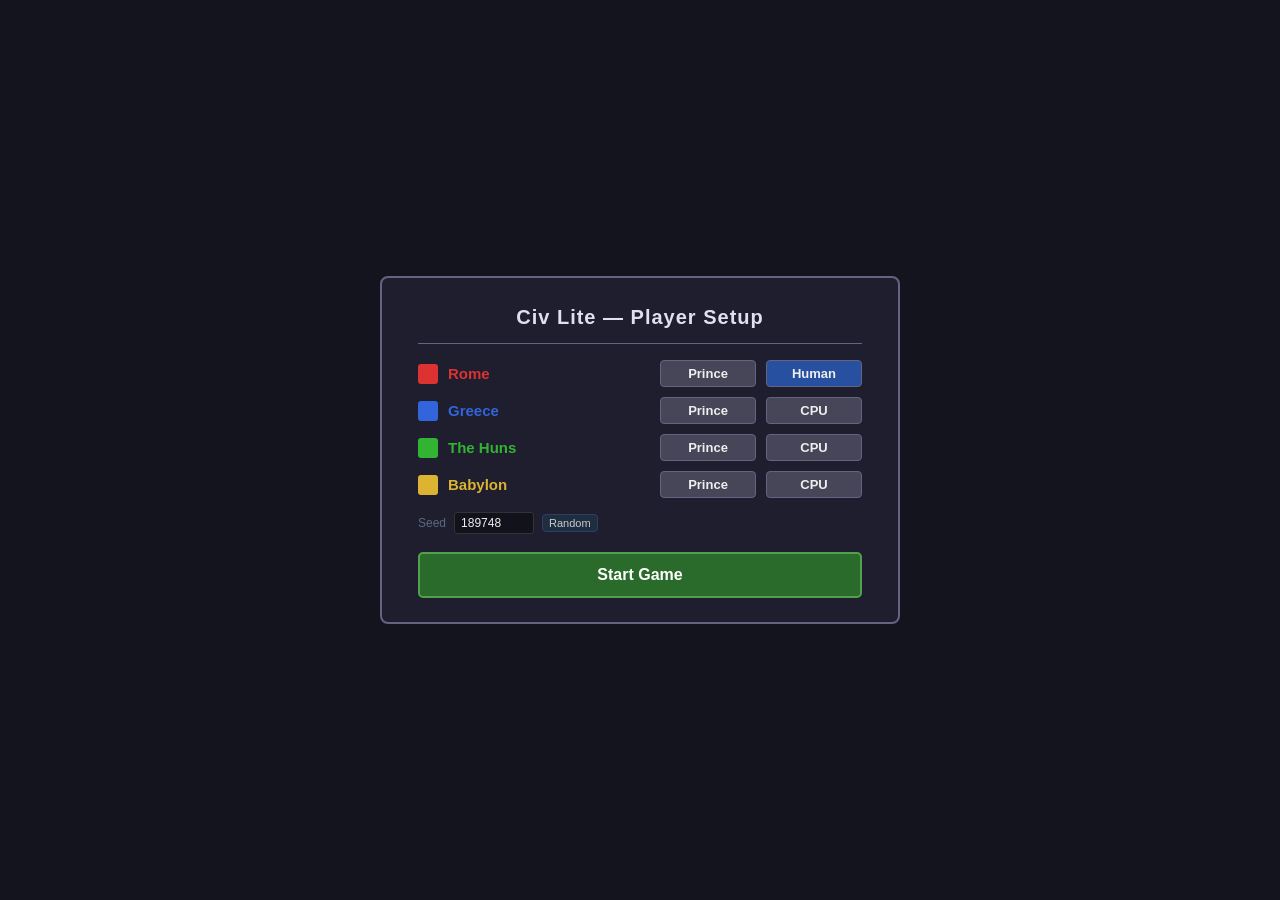
<file: civ_lite_html/index.html>
<!DOCTYPE html>
<html lang="en">
<head>
    <meta charset="UTF-8">
    <meta name="viewport" content="width=device-width, initial-scale=1.0">
    <title>Civ Lite</title>
    <style>
        * { margin: 0; padding: 0; box-sizing: border-box; }

        body {
            background: #0a0a1a;
            overflow: hidden;
            font-family: 'Segoe UI', Tahoma, sans-serif;
            display: flex;
            height: 100vh;
            color: #ccc;
        }

        /* ---- Canvas ---- */
        #game-canvas {
            flex: 1;
            display: block;
            cursor: grab;
            min-width: 0;
        }

        /* ---- Sidebar ---- */
        #sidebar {
            width: 272px;
            flex-shrink: 0;
            background: #111827;
            border-left: 1px solid #2a3040;
            display: flex;
            flex-direction: column;
            overflow-y: auto;
            overflow-x: hidden;
        }

        .panel {
            padding: 10px 12px;
            border-bottom: 1px solid #1e2840;
        }

        .panel-title {
            font-size: 13px;
            font-weight: 700;
            color: #e8d48b;
            margin-bottom: 5px;
            letter-spacing: 0.5px;
        }

        .stat-row {
            display: flex;
            justify-content: space-between;
            font-size: 12px;
            margin-bottom: 2px;
            color: #bbb;
        }
        .stat-row span { color: #eee; }

        /* Turn / civ header */
        #turn-label {
            font-size: 15px;
            font-weight: 700;
            color: #e8d48b;
            margin-bottom: 6px;
        }

        /* Progress bar */
        .pbar-wrap {
            background: #1a2030;
            border-radius: 3px;
            height: 7px;
            margin: 3px 0 5px;
            overflow: hidden;
        }
        .pbar-fill {
            height: 100%;
            border-radius: 3px;
            transition: width 0.2s;
        }

        /* Action buttons */
        .action-grid {
            display: grid;
            grid-template-columns: 1fr 1fr;
            gap: 4px;
            margin-top: 6px;
        }

        button {
            background: #1e2d40;
            border: 1px solid #2e4060;
            border-radius: 4px;
            color: #ccc;
            font-size: 12px;
            padding: 5px 8px;
            cursor: pointer;
            text-align: center;
            transition: background 0.15s;
        }
        button:hover:not(:disabled) { background: #2a3f5a; color: #fff; }
        button:disabled { opacity: 0.35; cursor: default; }
        button.primary {
            background: #1e3d1e;
            border-color: #2e5a2e;
            color: #8fe88f;
        }
        button.primary:hover:not(:disabled) { background: #28502a; }
        button.danger {
            background: #3d1e1e;
            border-color: #5a2e2e;
            color: #e88f8f;
        }

        /* End turn */
        #end-turn-btn {
            width: 100%;
            padding: 10px;
            font-size: 14px;
            font-weight: 700;
            background: #1a3a2a;
            border-color: #2a5a3a;
            color: #6ed48a;
            letter-spacing: 0.5px;
        }
        #end-turn-btn:hover { background: #224a34; }

        /* Production list */
        .prod-item {
            display: flex;
            justify-content: space-between;
            align-items: center;
            padding: 4px 6px;
            border-radius: 3px;
            margin-bottom: 2px;
            cursor: pointer;
            font-size: 12px;
            background: #161e2e;
            border: 1px solid transparent;
        }
        .prod-item:hover { background: #1e2a40; border-color: #3a4a60; }
        .prod-item.active { border-color: #e8d48b; background: #1e2820; }
        .prod-item .cost { color: #e8d48b; font-size: 11px; margin-left: 8px; margin-right: auto; }
        .prod-item .buy-btn {
            margin-left: auto; padding: 1px 6px; font-size: 10px;
            background: #3a2a00; border: 1px solid #8a6a00; border-radius: 3px;
            color: #ffd060; cursor: pointer; white-space: nowrap; flex-shrink: 0;
        }
        .prod-item .buy-btn:hover { background: #5a4000; }
        .prod-item .buy-btn:disabled { opacity: 0.35; cursor: default; }

        /* Messages */
        #msg-text {
            font-size: 12px;
            color: #e8c87a;
            line-height: 1.5;
        }

        /* Tooltip */
        #tooltip {
            position: fixed;
            background: rgba(0,0,0,0.85);
            color: #eee;
            font-size: 12px;
            padding: 5px 9px;
            border-radius: 4px;
            border: 1px solid #444;
            pointer-events: none;
            display: none;
            white-space: pre;
            line-height: 1.6;
            z-index: 10;
        }

        /* Hidden utility */
        .hidden { display: none !important; }

        /* Separator label */
        .section-label {
            font-size: 10px;
            text-transform: uppercase;
            letter-spacing: 0.8px;
            color: #5a6a80;
            margin: 4px 0 3px;
        }

        /* Civ color dot */
        .civ-dot {
            display: inline-block;
            width: 8px; height: 8px;
            border-radius: 50%;
            margin-right: 5px;
            vertical-align: middle;
        }

        #seed-row {
            display: flex; gap: 5px; align-items: center; margin-top: 6px;
        }
        #seed-input {
            width: 60px; background: rgba(0,0,0,0.4); border: 1px solid #333;
            border-radius: 3px; color: #eee; font-size: 11px; padding: 2px 5px;
        }
        #new-map-btn { font-size: 11px; padding: 3px 6px; }

        /* Scrollable list inside panel */
        .scroll-list { max-height: 180px; overflow-y: auto; }

        /* Setup screen */
        #setup-overlay {
            position: fixed; inset: 0; z-index: 400;
            background: #14141e;
            display: flex; align-items: center; justify-content: center;
        }
        #setup-overlay.hidden { display: none; }
        #setup-inner {
            background: #1e1e2e; border: 2px solid #646482; border-radius: 8px;
            padding: 28px 36px 24px; width: 520px;
        }
        #setup-title {
            color: #e0e0f0; font-size: 20px; font-weight: 700;
            text-align: center; margin-bottom: 14px; letter-spacing: 1px;
        }
        #setup-sep { height: 1px; background: #646482; margin-bottom: 16px; }
        .setup-row {
            display: flex; align-items: center; gap: 10px; margin-bottom: 10px;
        }
        .setup-swatch { width: 20px; height: 20px; border-radius: 3px; flex-shrink: 0; }
        .setup-name { flex: 1; font-size: 15px; font-weight: 600; }
        .setup-diff-btn, .setup-cpu-btn {
            padding: 5px 0; width: 96px; font-size: 13px; font-weight: 600;
            border: 1px solid #646482; border-radius: 4px; color: #eee; cursor: pointer;
        }
        .setup-diff-btn.prince  { background: #464658; }
        .setup-diff-btn.king    { background: #7a6418; }
        .setup-diff-btn.emperor { background: #783232; }
        .setup-diff-btn:hover   { filter: brightness(1.3); }
        .setup-cpu-btn.human  { background: #2850a0; }
        .setup-cpu-btn.cpu    { background: #464658; }
        .setup-cpu-btn:hover  { filter: brightness(1.3); }
        #setup-seed-row {
            display: flex; align-items: center; gap: 8px;
            margin-top: 14px; font-size: 12px; color: #5a6a80;
        }
        #setup-seed-input {
            width: 80px; background: rgba(0,0,0,0.4); border: 1px solid #333;
            border-radius: 3px; color: #eee; font-size: 12px; padding: 3px 6px;
        }
        #setup-start {
            display: block; width: 100%; margin-top: 18px; padding: 12px;
            font-size: 16px; font-weight: 700; background: #2a6a2a;
            border: 2px solid #50a050; border-radius: 5px; color: #fff; cursor: pointer;
        }
        #setup-start:hover { background: #3a8a3a; }

        /* Tech tree overlay */
        #tech-overlay {
            position: fixed; inset: 0; z-index: 200;
            background: rgba(5,8,20,0.96);
            display: flex; align-items: center; justify-content: center;
            flex-direction: column;
        }
        #tech-overlay.hidden { display: none; }
        #tech-overlay-inner { display: flex; flex-direction: column; align-items: center; gap: 12px; }
        #tech-overlay-title { color: #e8d48b; font-size: 18px; font-weight: 700; letter-spacing: 1px; }
        #tech-overlay-hint { color: #5a6a80; font-size: 12px; }
        #tech-tree-canvas { border: 1px solid #2a3040; border-radius: 4px; cursor: pointer; }

        /* Stats overlay */
        #stats-overlay {
            position: fixed; inset: 0; z-index: 250;
            background: rgba(0,0,5,0.82);
            display: flex; align-items: center; justify-content: center;
        }
        #stats-overlay.hidden { display: none; }
        #stats-inner {
            background: rgba(20,20,30,0.97);
            border: 2px solid #646482;
            border-radius: 6px;
            overflow: hidden;
            min-width: 580px;
        }
        #stats-table { width: 100%; border-collapse: collapse; }
        #stats-table th {
            padding: 10px 16px; font-size: 14px; font-weight: 700; text-align: center;
            border-bottom: 1px solid #505068;
        }
        #stats-table th:first-child { text-align: left; min-width: 148px; }
        #stats-table td {
            padding: 5px 16px; font-size: 13px; text-align: center; height: 32px;
        }
        #stats-table td:first-child { text-align: left; color: #b4b4b4; }
        .stats-stripe { background: rgba(255,255,255,0.05); }
        .stats-leader { background: rgba(255,200,0,0.14) !important; }
        #stats-hint { color: #646478; font-size: 11px; text-align: right; padding: 5px 10px; }

        /* Victory overlay */
        #victory-overlay {
            position: fixed; inset: 0; z-index: 300;
            background: rgba(0,0,0,0.88);
            display: flex; align-items: center; justify-content: center;
        }
        #victory-overlay.hidden { display: none; }
        #victory-inner { display: flex; flex-direction: column; align-items: center; gap: 14px; }
        #victory-title {
            color: #ffd700; font-size: 72px; font-weight: 900; letter-spacing: 4px;
            text-shadow: 0 0 40px #ffd70066;
        }
        #victory-subtitle { font-size: 26px; font-weight: 600; }
        #victory-sep { width: 640px; height: 1px; background: #3a3a6a; margin: 2px 0; }
        #victory-graph { border: 1px solid #3a3a5a; border-radius: 4px; }
        #victory-new-game {
            margin-top: 6px; padding: 10px 36px; font-size: 16px;
            background: #6e1a1a; border: 2px solid #c84040; color: #fff;
            cursor: pointer; border-radius: 4px;
        }
        #victory-new-game:hover { background: #9e2a2a; }
    </style>
</head>
<body>

<div id="setup-overlay">
    <div id="setup-inner">
        <div id="setup-title">Civ Lite — Player Setup</div>
        <div id="setup-sep"></div>
        <div id="setup-rows"></div>
        <div id="setup-seed-row">
            <label>Seed</label>
            <input id="setup-seed-input" type="number">
            <button onclick="document.getElementById('setup-seed-input').value = Math.floor(Math.random()*1000000)" style="font-size:11px;padding:2px 6px">Random</button>
        </div>
        <button id="setup-start">Start Game</button>
    </div>
</div>

<canvas id="game-canvas"></canvas>

<div id="victory-overlay" class="hidden">
    <div id="victory-inner">
        <div id="victory-title">VICTORY!</div>
        <div id="victory-subtitle"></div>
        <div id="victory-sep"></div>
        <canvas id="victory-graph"></canvas>
        <button id="victory-new-game">New Game</button>
    </div>
</div>

<div id="stats-overlay" class="hidden">
    <div id="stats-inner">
        <table id="stats-table">
            <thead><tr id="stats-header-row"></tr></thead>
            <tbody id="stats-body"></tbody>
        </table>
        <div id="stats-hint">S or Escape — close</div>
    </div>
</div>

<div id="tech-overlay" class="hidden">
    <div id="tech-overlay-inner">
        <div id="tech-overlay-title">Technology Tree</div>
        <canvas id="tech-tree-canvas"></canvas>
        <div id="tech-overlay-hint">Click an available tech to research it · T or Escape to close</div>
    </div>
</div>

<!-- ============================================================ -->
<!-- Sidebar                                                       -->
<!-- ============================================================ -->
<aside id="sidebar">

    <!-- Civ / turn info -->
    <div class="panel" id="civ-panel">
        <div id="turn-label">Turn 1</div>
        <div class="stat-row">
            Gold <span id="stat-gold">0</span>
        </div>
        <div class="stat-row">
            Science <span id="stat-sci">0</span>
        </div>
        <div class="stat-row">
            Culture <span id="stat-culture">0</span>
        </div>
        <div style="margin-top:6px">
            <div class="stat-row">
                Research: <span id="stat-research">—</span>
            </div>
            <div class="pbar-wrap">
                <div class="pbar-fill" id="research-bar" style="width:0%;background:#5080d0"></div>
            </div>
        </div>
        <!-- New map controls -->
        <div id="seed-row">
            <label style="font-size:11px;color:#5a6a80">Seed</label>
            <input id="seed-input" type="number" value="0">
            <button id="new-map-btn">New Game</button>
        </div>
    </div>

    <!-- Selected unit -->
    <div class="panel hidden" id="unit-panel">
        <div class="panel-title" id="unit-title">Unit</div>
        <div class="stat-row">HP <span id="unit-hp"></span></div>
        <div class="pbar-wrap">
            <div class="pbar-fill" id="unit-hp-bar" style="width:100%;background:#4c4"></div>
        </div>
        <div class="stat-row">Moves <span id="unit-moves"></span></div>
        <div class="stat-row">XP <span id="unit-xp"></span></div>
        <div class="stat-row hidden" id="unit-build-row">Building <span id="unit-build"></span></div>
        <div class="action-grid" id="unit-actions"></div>
    </div>

    <!-- Selected city -->
    <div class="panel hidden" id="city-panel">
        <div class="panel-title" id="city-title">City</div>
        <div class="stat-row">Population <span id="city-pop"></span></div>
        <div class="stat-row">HP <span id="city-hp"></span></div>
        <div class="pbar-wrap">
            <div class="pbar-fill" id="city-hp-bar" style="width:100%;background:#5080d0"></div>
        </div>
        <div class="stat-row">Food <span id="city-food"></span></div>
        <div class="pbar-wrap">
            <div class="pbar-fill" id="city-food-bar" style="width:0%;background:#4c4"></div>
        </div>
        <div style="margin-top:6px">
            <div class="stat-row">Yields: <span id="city-yields"></span></div>
        </div>
        <div style="margin-top:8px">
            <div class="section-label">Production</div>
            <div id="city-production-info" style="font-size:12px;color:#bbb;margin-bottom:4px"></div>
            <div class="scroll-list" id="production-list"></div>
        </div>
        <div style="margin-top:6px">
            <div class="section-label">Buildings</div>
            <div id="city-buildings" style="font-size:11px;color:#8a9aaa;line-height:1.6"></div>
        </div>
    </div>

    <!-- Messages -->
    <div class="panel hidden" id="msg-panel">
        <div class="section-label">Event</div>
        <div id="msg-text"></div>
    </div>

    <!-- Spacer -->
    <div style="flex:1"></div>

    <!-- End turn -->
    <div class="panel">
        <button id="end-turn-btn">End Turn ▶</button>
    </div>

</aside>

<div id="tooltip"></div>

<!-- ============================================================ -->
<!-- Scripts                                                       -->
<!-- ============================================================ -->
<script src="js/hex.js"></script>
<script src="js/mapgen.js"></script>
<script src="js/state.js"></script>
<script src="js/game.js"></script>
<script src="js/ai.js"></script>
<script>
// ============================================================
// Bootstrap
// ============================================================

const SIDEBAR_W = 272;

// Tech tree layout constants
const TECH_POSITIONS = {
    mining:           { x:10,  y:30  },
    animal_husbandry: { x:10,  y:100 },
    archery:          { x:10,  y:170 },
    pottery:          { x:10,  y:240 },
    bronze_working:   { x:200, y:30  },
    horseback_riding: { x:200, y:100 },
    writing:          { x:200, y:200 },
    iron_working:     { x:390, y:30  },
    mathematics:      { x:390, y:130 },
    currency:         { x:390, y:210 },
    theology:         { x:390, y:280 },
    feudalism:        { x:580, y:30  },
    steel:            { x:580, y:100 },
    machinery:        { x:580, y:170 },
    education:        { x:580, y:250 },
    civil_service:    { x:580, y:320 },
};
const CARD_W = 160, CARD_H = 52;
const TREE_W = 760, TREE_H = 410;

const canvas  = document.getElementById('game-canvas');
canvas.width  = window.innerWidth - SIDEBAR_W;
canvas.height = window.innerHeight;

// Game + renderer instances
let game, renderer;
let _rendererReady = false;

// Selection state
let sel = { unit: null, city: null, reachable: new Map(), attackable: new Set() };

// Last combat/event message
let lastMsg = '';

// Score history: array of [p0, p1, p2, p3] snapshots, one per game turn
let scoreHistory = [];

// ============================================================
// Score + Victory
// ============================================================

function computeScore(civ) {
    if (civ.isEliminated) return 0;
    let score = 0;
    score += civ.cities.length * 50;
    score += civ.cities.reduce((s, c) => s + c.population, 0) * 20;
    score += civ.units.filter(u => !u.isCivilian)
                      .reduce((s, u) => s + UNIT_DEFS[u.unitType].strength, 0) * 3;
    score += civ.techsResearched.size * 20;
    score += [...game.tiles.values()].filter(t => t.owner === civ.playerIndex).length;
    score += Math.trunc(civ.gold / 10);
    for (const city of civ.cities)
        for (const bKey of city.buildings) {
            const b = BUILDING_DEFS[bKey]; if (!b) continue;
            const eff = b.effects ?? {};
            score += (eff.food_per_turn    ?? 0) * 4;
            score += (eff.prod_per_turn    ?? 0) * 5;
            score += (eff.gold_per_turn    ?? 0) * 3;
            score += (eff.science_per_turn ?? 0) * 6;
            score += (eff.culture_per_turn ?? 0) * 2;
            score += (b.defense            ?? 0) * 8;
        }
    return score;
}

function recordScores() {
    scoreHistory.push(game.civs.map(civ => computeScore(civ)));
}

function showVictoryScreen(winnerIdx) {
    const civ = game.civs[winnerIdx];
    document.getElementById('victory-subtitle').textContent =
        `${civ.name} achieves Domination!`;
    document.getElementById('victory-subtitle').style.color = PLAYER_COLORS[winnerIdx];
    document.getElementById('victory-overlay').classList.remove('hidden');
    _drawVictoryGraph();
}

function _drawVictoryGraph() {
    const canvas = document.getElementById('victory-graph');
    const W = Math.min(window.innerWidth - 80, 760);
    const H = 220;
    canvas.width  = W;
    canvas.height = H;

    const ctx = canvas.getContext('2d');
    ctx.fillStyle = '#08080f';
    ctx.fillRect(0, 0, W, H);

    if (scoreHistory.length < 2) return;

    const PAD_L = 52, PAD_R = 20, PAD_T = 28, PAD_B = 30;
    const pw = W - PAD_L - PAD_R;
    const ph = H - PAD_T - PAD_B;
    const px = PAD_L, py = PAD_T;

    const maxScore = Math.max(1, ...scoreHistory.flatMap(t => t));
    const numTurns = scoreHistory.length;

    // Title
    ctx.fillStyle = '#9090b8';
    ctx.font = '13px sans-serif';
    ctx.textBaseline = 'top';
    ctx.fillText('Score History', px, 8);

    // Grid lines
    ctx.strokeStyle = '#1c1c30';
    ctx.lineWidth = 1;
    for (let i = 0; i <= 5; i++) {
        const gy = py + ph - Math.round(ph * i / 5);
        ctx.beginPath(); ctx.moveTo(px, gy); ctx.lineTo(px + pw, gy); ctx.stroke();
        ctx.fillStyle = '#5a5a7a';
        ctx.font = '11px sans-serif';
        ctx.textBaseline = 'middle';
        ctx.textAlign = 'right';
        ctx.fillText(Math.round(maxScore * i / 5), px - 4, gy);
    }

    // Plot border
    ctx.strokeStyle = '#323258';
    ctx.lineWidth = 1;
    ctx.strokeRect(px, py, pw, ph);

    // Civ score lines
    for (let ci = 0; ci < game.civs.length; ci++) {
        const color = PLAYER_COLORS[ci];
        ctx.strokeStyle = game.civs[ci].isEliminated ? '#444' : color;
        ctx.lineWidth = 2;
        ctx.beginPath();
        for (let ti = 0; ti < numTurns; ti++) {
            const x = px + Math.round(ti * pw / Math.max(1, numTurns - 1));
            const y = py + ph - Math.round(scoreHistory[ti][ci] * ph / maxScore);
            ti === 0 ? ctx.moveTo(x, y) : ctx.lineTo(x, y);
        }
        ctx.stroke();
    }

    // X-axis labels
    ctx.fillStyle = '#5a5a7a';
    ctx.font = '11px sans-serif';
    ctx.textBaseline = 'top';
    ctx.textAlign = 'left';
    ctx.fillText('Turn 1', px, py + ph + 6);
    ctx.textAlign = 'right';
    ctx.fillText(`Turn ${numTurns}`, px + pw, py + ph + 6);

    // Legend (top-right inside plot)
    const lx = px + pw - 130, ly = py + 6;
    ctx.textAlign = 'left';
    ctx.textBaseline = 'middle';
    for (let ci = 0; ci < game.civs.length; ci++) {
        const row   = ly + ci * 18;
        const color = game.civs[ci].isEliminated ? '#444' : PLAYER_COLORS[ci];
        ctx.fillStyle = color;
        ctx.fillRect(lx, row - 5, 18, 10);
        ctx.fillStyle = '#ccc';
        ctx.font = '11px sans-serif';
        const label = game.civs[ci].isEliminated
            ? `${PLAYER_NAMES[ci]} (elim)`
            : `${PLAYER_NAMES[ci]}: ${scoreHistory[scoreHistory.length - 1][ci]}`;
        ctx.fillText(label, lx + 22, row);
    }
}

document.getElementById('victory-new-game').addEventListener('click', () => {
    document.getElementById('victory-overlay').classList.add('hidden');
    openSetup();
});

// ============================================================
// Stats window
// ============================================================

const STAT_ROWS = [
    { label: 'Military Strength', key: 'mil_str',  color: '#ff7878' },
    { label: 'Gold',              key: 'gold',      color: '#ffd700' },
    { label: 'Gold / Turn',       key: 'gpt',       color: '#dcb900' },
    { label: 'Cities',            key: 'cities',    color: '#b4dcff' },
    { label: 'Population',        key: 'pop',       color: '#8cdc8c' },
    { label: 'Science / Turn',    key: 'sci_pt',    color: '#78b4ff' },
    { label: 'Production / Turn', key: 'ppt',       color: '#e08840' },
    { label: 'Techs Researched',  key: 'techs',     color: '#c88cff' },
    { label: 'Territory',         key: 'territory', color: '#a0c8a0' },
    { label: 'Score',             key: 'score',     color: '#ffc850' },
    { label: 'Capital HP',        key: 'cap_hp',    color: '#ff6464' },
];

function _buildCivStats(civ) {
    if (civ.isEliminated) return null;
    const milStr    = civ.units.filter(u => !u.isCivilian)
                               .reduce((s, u) => s + UNIT_DEFS[u.unitType].strength, 0);
    const territory = [...game.tiles.values()].filter(t => t.owner === civ.playerIndex).length;
    const allYields = civ.cities.map(c => computeCityYields(c, game.tiles, civ));
    const gpt = allYields.reduce((s, y) => s + y.gold, 0);
    const spt = allYields.reduce((s, y) => s + y.science, 0);
    const ppt = allYields.reduce((s, y) => s + y.prod, 0);
    return {
        mil_str:   milStr,
        gold:      civ.gold,
        gpt,
        cities:    civ.cities.length,
        pop:       civ.cities.reduce((s, c) => s + c.population, 0),
        sci_pt:    spt,
        ppt,
        techs:     civ.techsResearched.size,
        territory,
        score:     computeScore(civ),
        cap_hp:    civ.originalCapital?.hp ?? 0,
    };
}

function openStats() {
    const overlay = document.getElementById('stats-overlay');
    overlay.classList.remove('hidden');

    const civStats = game.civs.map(civ => _buildCivStats(civ));

    // Header row
    const hdr = document.getElementById('stats-header-row');
    hdr.innerHTML = '<th></th>';
    for (const civ of game.civs) {
        const th = document.createElement('th');
        th.textContent = civ.isEliminated ? `${civ.name} (elim)` : civ.name;
        th.style.color = civ.isEliminated ? '#5a5a5a' : PLAYER_COLORS[civ.playerIndex];
        hdr.appendChild(th);
    }

    // Body rows
    const tbody = document.getElementById('stats-body');
    tbody.innerHTML = '';
    STAT_ROWS.forEach(({ label, key, color }, rowIdx) => {
        const tr = document.createElement('tr');
        if (rowIdx % 2 === 0) tr.className = 'stats-stripe';

        const tdLabel = document.createElement('td');
        tdLabel.textContent = label;
        tr.appendChild(tdLabel);

        // Find best value among active civs
        const activeVals = civStats.filter(Boolean).map(s => s[key]);
        const best = activeVals.length ? Math.max(...activeVals) : null;

        for (const civ of game.civs) {
            const td = document.createElement('td');
            const stats = civStats[civ.playerIndex];
            if (!stats) {
                td.textContent = '—';
                td.style.color = '#4a4a4a';
            } else {
                const v = stats[key];
                const isLeader = best !== null && v === best;
                if (isLeader) td.classList.add('stats-leader');
                if (key === 'gpt') {
                    td.textContent = v > 0 ? `+${v}` : String(v);
                    td.style.color = v > 0 ? '#64dc64' : v < 0 ? '#ff5050' : '#888';
                } else {
                    td.textContent = String(v);
                    td.style.color = isLeader ? '#ffe850' : color;
                }
            }
            tr.appendChild(td);
        }
        tbody.appendChild(tr);
    });
}

function closeStats() {
    document.getElementById('stats-overlay').classList.add('hidden');
}

// ============================================================
// Setup screen
// ============================================================

const _setupState = {
    isCpu:       [false, true, true, true],
    difficulty:  ['prince', 'prince', 'prince', 'prince'],
};
const _DIFFICULTIES = ['prince', 'king', 'emperor'];
const _DIFF_BG = { prince: '#464658', king: '#7a6418', emperor: '#783232' };

function openSetup() {
    const seed = Math.floor(Math.random() * 1_000_000);
    document.getElementById('setup-seed-input').value = seed;
    document.getElementById('seed-input').value = seed;
    document.getElementById('setup-overlay').classList.remove('hidden');
    _renderSetupRows();
}

function _renderSetupRows() {
    const container = document.getElementById('setup-rows');
    container.innerHTML = '';
    for (let i = 0; i < 4; i++) {
        const row = document.createElement('div');
        row.className = 'setup-row';

        const swatch = document.createElement('div');
        swatch.className = 'setup-swatch';
        swatch.style.background = PLAYER_COLORS[i];
        row.appendChild(swatch);

        const name = document.createElement('div');
        name.className = 'setup-name';
        name.textContent = PLAYER_NAMES[i];
        name.style.color = PLAYER_COLORS[i];
        row.appendChild(name);

        const diffBtn = document.createElement('button');
        const diff = _setupState.difficulty[i];
        diffBtn.className = `setup-diff-btn ${diff}`;
        diffBtn.textContent = diff.charAt(0).toUpperCase() + diff.slice(1);
        diffBtn.addEventListener('click', () => {
            const idx = _DIFFICULTIES.indexOf(_setupState.difficulty[i]);
            _setupState.difficulty[i] = _DIFFICULTIES[(idx + 1) % 3];
            _renderSetupRows();
        });
        row.appendChild(diffBtn);

        const cpuBtn = document.createElement('button');
        cpuBtn.className = `setup-cpu-btn ${_setupState.isCpu[i] ? 'cpu' : 'human'}`;
        cpuBtn.textContent = _setupState.isCpu[i] ? 'CPU' : 'Human';
        cpuBtn.addEventListener('click', () => {
            _setupState.isCpu[i] = !_setupState.isCpu[i];
            _renderSetupRows();
        });
        row.appendChild(cpuBtn);

        container.appendChild(row);
    }
}

document.getElementById('setup-start').addEventListener('click', () => {
    const seed = parseInt(document.getElementById('setup-seed-input').value, 10) || 0;
    document.getElementById('seed-input').value = seed;
    document.getElementById('setup-overlay').classList.add('hidden');
    initGame(seed, [..._setupState.isCpu], [..._setupState.difficulty]);
});

// ============================================================
// Init / New Game
// ============================================================

function initGame(seed, cpuFlags = null, difficultyFlags = null) {
    scoreHistory = [];
    game = new Game({ seed, cpuFlags, difficultyFlags });
    if (!_rendererReady) {
        renderer = new HexRenderer(canvas, PLAYER_COLORS);
        renderer.onClick = handleClick;
        renderer.onHover = handleHover;
        _rendererReady = true;
    }
    renderer.loadTiles(game.tiles);
    renderer.knownTechs = game.currentCiv().techsResearched;
    deselect();
    updateSidebar();
    renderer.draw();
}

// Show setup screen on page load
openSetup();

document.getElementById('new-map-btn').addEventListener('click', () => {
    openSetup();
});
document.getElementById('seed-input').addEventListener('keydown', e => {
    if (e.key === 'Enter') document.getElementById('new-map-btn').click();
});

window.addEventListener('resize', () => {
    canvas.width  = window.innerWidth - SIDEBAR_W;
    canvas.height = window.innerHeight;
    renderer.draw();
});

// ============================================================
// Selection helpers
// ============================================================

function selectUnit(unit) {
    sel.unit      = unit;
    sel.city      = null;
    sel.reachable = getReachableTiles(unit, game.tiles, game.turn);
    sel.attackable= getAttackableTiles(unit, game.tiles);
    renderer.setOverlays({
        reachable:  sel.reachable,
        attackable: sel.attackable,
        selected:   `${unit.q},${unit.r}`,
    });
    closeTechTree();
}

function selectCity(city) {
    sel.unit      = null;
    sel.city      = city;
    sel.reachable = new Map();
    sel.attackable= new Set();
    renderer.setOverlays({ selected: `${city.q},${city.r}` });
    closeTechTree();
}

function deselect() {
    sel.unit      = null;
    sel.city      = null;
    sel.reachable = new Map();
    sel.attackable= new Set();
    renderer.clearOverlays();
    document.getElementById('unit-panel').classList.add('hidden');
    document.getElementById('city-panel').classList.add('hidden');
    closeTechTree();
    // Open tech tree if civ has no current research
    const civ = game.currentCiv();
    if (!civ.currentResearch && availableTechs(civ.techsResearched).length > 0) {
        openTechTree();
    }
}

// ============================================================
// Click handler
// ============================================================

function handleClick(tile) {
    if (!tile) { deselect(); renderer.draw(); updateSidebar(); return; }

    const key = `${tile.q},${tile.r}`;
    const civ = game.currentCiv();

    // If a unit is selected: move or attack
    if (sel.unit) {
        if (sel.reachable.has(key)) {
            game.moveUnit(sel.unit, tile.q, tile.r, sel.reachable.get(key));
            if (sel.unit.movesLeft === 0) {
                deselect();
            } else {
                selectUnit(sel.unit); // recompute reachable from new position
            }
            renderer.draw();
            updateSidebar();
            return;
        }
        if (sel.attackable.has(key)) {
            const msg = game.doAttack(sel.unit, tile.q, tile.r);
            showMessage(msg);
            deselect();
            renderer.draw();
            updateSidebar();
            if (game.winner !== null) { recordScores(); showVictoryScreen(game.winner); }
            return;
        }
    }

    // Select own unit or city
    const unit = tile.unit ?? tile.civilian;
    if (unit && unit.owner === game.currentPlayer) {
        selectUnit(unit);
        updateSidebar();
        renderer.draw();
        return;
    }
    if (tile.city && tile.city.owner === game.currentPlayer) {
        selectCity(tile.city);
        updateSidebar();
        renderer.draw();
        return;
    }

    // Click empty / enemy tile → deselect
    deselect();
    renderer.draw();
    updateSidebar();
}

// ============================================================
// Hover tooltip
// ============================================================

const tooltip = document.getElementById('tooltip');

function handleHover(tile, e) {
    if (!tile || !e) { tooltip.style.display = 'none'; return; }

    const lines = [];
    const t = tile.terrain.charAt(0).toUpperCase() + tile.terrain.slice(1);
    lines.push(t + (tile.resource ? ` · ${tile.resource}` : '')
                 + (tile.improvement ? ` · ${tile.improvement}` : ''));
    if (tile.owner !== null) lines.push(`Owner: ${game.civs[tile.owner]?.name ?? '?'}`);
    if (tile.city) lines.push(`City: ${tile.city.name} (HP ${tile.city.hp}/50)`);
    const u = tile.unit ?? tile.civilian;
    if (u) lines.push(`Unit: ${u.name} HP ${u.hp}/${u.hpMax}  Moves ${u.movesLeft}`);
    lines.push(`(${tile.q}, ${tile.r})`);

    tooltip.textContent = lines.join('\n');
    tooltip.style.display = 'block';
    tooltip.style.left = (e.clientX + 14) + 'px';
    tooltip.style.top  = (e.clientY + 14) + 'px';
}

// ============================================================
// Sidebar rendering
// ============================================================

function updateSidebar() {
    const civ = game.currentCiv();

    // Turn / civ label
    const dot = `<span class="civ-dot" style="background:${PLAYER_COLORS[civ.playerIndex]}"></span>`;
    document.getElementById('turn-label').innerHTML =
        `Turn ${game.turn} — ${dot}${civ.name}`;

    // Stats
    document.getElementById('stat-gold').textContent    = civ.gold;
    document.getElementById('stat-sci').textContent     = civ.science;
    document.getElementById('stat-culture').textContent = civ.culture;

    // Research bar
    if (civ.currentResearch) {
        const tech = TECH_DEFS[civ.currentResearch];
        const pct  = Math.min(100, Math.round(civ.science / tech.science_cost * 100));
        document.getElementById('stat-research').textContent = `${tech.name} (${civ.science}/${tech.science_cost})`;
        document.getElementById('research-bar').style.width = pct + '%';
    } else {
        document.getElementById('stat-research').textContent = '—';
        document.getElementById('research-bar').style.width = '0%';
    }

    // Entity panels
    if (sel.unit) {
        renderUnitPanel(sel.unit, civ);
        document.getElementById('city-panel').classList.add('hidden');
    } else if (sel.city) {
        renderCityPanel(sel.city, civ);
        document.getElementById('unit-panel').classList.add('hidden');
    } else {
        document.getElementById('unit-panel').classList.add('hidden');
        document.getElementById('city-panel').classList.add('hidden');
    }
}

// ---- Unit panel ----

function renderUnitPanel(unit, civ) {
    const panel = document.getElementById('unit-panel');
    panel.classList.remove('hidden');

    const defn = UNIT_DEFS[unit.unitType];
    document.getElementById('unit-title').textContent = unit.name;
    document.getElementById('unit-hp').textContent    = `${unit.hp}/${unit.hpMax}`;
    document.getElementById('unit-moves').textContent = `${unit.movesLeft}/${defn.moves}`;
    document.getElementById('unit-xp').textContent    = unit.xp;

    // HP bar colour
    const hpPct = unit.hp / unit.hpMax * 100;
    const bar   = document.getElementById('unit-hp-bar');
    bar.style.width  = hpPct + '%';
    bar.style.background = hpPct > 60 ? '#4c4' : hpPct > 30 ? '#cc4' : '#c44';

    // Build info
    const buildRow = document.getElementById('unit-build-row');
    if (unit.buildingImprovement) {
        buildRow.classList.remove('hidden');
        document.getElementById('unit-build').textContent =
            `${unit.buildingImprovement} (${unit.buildTurnsLeft}t)`;
    } else {
        buildRow.classList.add('hidden');
    }

    // Action buttons
    const actions = document.getElementById('unit-actions');
    actions.innerHTML = '';

    const addBtn = (label, cb, cls = '', disabled = false) => {
        const btn = document.createElement('button');
        btn.textContent = label;
        if (cls) btn.className = cls;
        btn.disabled = disabled;
        btn.addEventListener('click', cb);
        actions.appendChild(btn);
    };

    const hasMoves = unit.movesLeft > 0;

    if (!unit.isCivilian) {
        // Fortify
        addBtn(unit.fortified ? 'Fortified' : 'Fortify', () => {
            unit.fortified  = true;
            unit.fortifyBonus = Math.min(0.5, unit.fortifyBonus + 0.25);
            unit.movesLeft  = 0;
            deselect();
            renderer.draw();
            updateSidebar();
        }, '', !hasMoves || unit.fortified);

        // Heal / skip — requires full movement (unit must not have moved this turn)
        const canHeal = unit.movesLeft === defn.moves && !unit.healing;
        addBtn(unit.healing ? 'Healing' : 'Heal', () => {
            unit.healing   = true;
            unit.movesLeft = 0;
            deselect();
            renderer.draw();
            updateSidebar();
        }, '', !canHeal);

        // Upgrade
        const upgPath = UNIT_UPGRADES[unit.unitType];
        if (upgPath) {
            const [toType, gCost] = upgPath;
            const tdef    = UNIT_DEFS[toType];
            const techOk  = !tdef.requires_tech || civ.techsResearched.has(tdef.requires_tech);
            const resOk   = !tdef.requires_resource ||
                [...game.tiles.values()].some(t => t.resource === tdef.requires_resource && t.owner === unit.owner);
            const canUpg  = hasMoves && techOk && resOk && civ.gold >= gCost;
            addBtn(`Upgrade (${gCost}g)`, () => {
                const [ok, msg] = game.upgradeUnit(unit);
                if (ok) { selectUnit(unit); renderer.draw(); }
                showMessage(msg);
                updateSidebar();
            }, '', !canUpg);
        }
    }

    // Settler: found city
    if (unit.unitType === 'settler') {
        const [canFound, why] = game.canFoundCity(unit);
        addBtn('Found City', () => {
            const [ok] = game.canFoundCity(unit);
            if (ok) {
                game.foundCity(unit);
                deselect();
                renderer.draw();
                updateSidebar();
            }
        }, 'primary', !hasMoves || !canFound);
    }

    // Worker: build improvements
    if (unit.unitType === 'worker' && hasMoves) {
        const tile = game.tiles.get(`${unit.q},${unit.r}`);
        for (const [key, imp] of Object.entries(IMPROVEMENT_DEFS)) {
            const terrainOk = imp.valid_terrain.includes(tile?.terrain);
            const goldMineOk = key === 'mine' && tile?.resource === 'gold'
                && (tile.terrain === 'grassland' || tile.terrain === 'plains');
            if (!terrainOk && !goldMineOk) continue;
            if (key === 'pasture' && tile?.resource !== 'horses') continue;
            const needsTech = imp.requires_tech && !civ.techsResearched.has(imp.requires_tech);
            addBtn(`Build ${imp.name}`, () => {
                game.startImprovement(unit, key);
                deselect();
                renderer.draw();
                updateSidebar();
            }, '', needsTech);
        }
    }

    // Skip (consume moves)
    addBtn('Skip', () => {
        unit.movesLeft = 0;
        deselect();
        renderer.draw();
        updateSidebar();
    }, '', !hasMoves);
}

// ---- City panel ----

function renderCityPanel(city, civ) {
    const panel = document.getElementById('city-panel');
    panel.classList.remove('hidden');

    document.getElementById('city-title').textContent = city.name;
    document.getElementById('city-pop').textContent   = city.population;
    document.getElementById('city-hp').textContent    = `${city.hp}/50`;
    document.getElementById('city-hp-bar').style.width = (city.hp / 50 * 100) + '%';

    const threshold = city.foodGrowthThreshold;
    document.getElementById('city-food').textContent =
        `${city.foodStored}/${threshold}`;
    document.getElementById('city-food-bar').style.width =
        Math.min(100, city.foodStored / threshold * 100) + '%';

    const yields = computeCityYields(city, game.tiles, civ);
    document.getElementById('city-yields').textContent =
        `🌾${yields.food} ⚙️${yields.prod} 💰${yields.gold} 🔬${yields.science}`;

    // Current production
    const prodInfo = document.getElementById('city-production-info');
    if (city.productionQueue.length) {
        const cur  = city.productionQueue[0];
        const cost = getItemCost(cur);
        const name = (UNIT_DEFS[cur] ?? BUILDING_DEFS[cur])?.name ?? cur;
        prodInfo.textContent = `${name}: ${city.productionProgress}/${cost} (${yields.prod}⚙/t)`;
    } else {
        prodInfo.textContent = 'Nothing queued';
    }

    // Production list
    renderProductionList(city, civ);

    // Buildings
    const bList = document.getElementById('city-buildings');
    bList.textContent = city.buildings
        .map(b => BUILDING_DEFS[b]?.name ?? b).join(', ') || '—';
}

function renderProductionList(city, civ) {
    const list = document.getElementById('production-list');
    list.innerHTML = '';

    const buildable = [];

    // Units
    for (const [key, defn] of Object.entries(UNIT_DEFS)) {
        if (defn.requires_tech && !civ.techsResearched.has(defn.requires_tech)) continue;
        if (defn.requires_resource) {
            const has = [...game.tiles.values()].some(
                t => t.resource === defn.requires_resource && t.owner === city.owner);
            if (!has) continue;
        }
        buildable.push({ key, name: defn.name, cost: defn.prod_cost, category: 'unit' });
    }

    // Buildings
    for (const [key, defn] of Object.entries(BUILDING_DEFS)) {
        if (key === 'palace') continue;
        if (city.buildings.includes(key)) continue;
        if (defn.requires_tech && !civ.techsResearched.has(defn.requires_tech)) continue;
        buildable.push({ key, name: defn.name, cost: defn.prod_cost, category: 'building' });
    }

    buildable.sort((a, b) => a.cost - b.cost);

    for (const item of buildable) {
        const el = document.createElement('div');
        el.className = 'prod-item' + (city.productionQueue[0] === item.key ? ' active' : '');
        const goldCost = item.cost * 2;
        const canAfford = civ.gold >= goldCost;
        el.innerHTML = `<span>${item.name}</span><span class="cost">${item.cost}⚙</span><button class="buy-btn" ${canAfford ? '' : 'disabled'} title="Purchase for ${goldCost} gold">${goldCost}g</button>`;
        el.addEventListener('click', (e) => {
            if (e.target.classList.contains('buy-btn')) return;
            city.productionQueue = [item.key];
            city.productionProgress = 0;
            renderCityPanel(city, civ);
        });
        el.querySelector('.buy-btn').addEventListener('click', (e) => {
            e.stopPropagation();
            if (!canAfford) return;
            const [ok] = game.buyItem(city, item.key);
            if (ok) {
                renderCityPanel(city, civ);
                renderSidebar();
            }
        });
        list.appendChild(el);
    }
}

// ---- Tech Tree Overlay ----

function openTechTree() {
    const overlay = document.getElementById('tech-overlay');
    overlay.classList.remove('hidden');
    const tc = document.getElementById('tech-tree-canvas');
    const maxW = Math.min(window.innerWidth - 40, TREE_W * 2);
    const scale = Math.min(1.6, maxW / TREE_W);
    tc.width  = Math.round(TREE_W  * scale);
    tc.height = Math.round(TREE_H  * scale);
    tc._treeScale = scale;
    drawTechTree(tc, game.currentCiv());
}

function closeTechTree() {
    document.getElementById('tech-overlay').classList.add('hidden');
}

function drawTechTree(tc, civ) {
    const scale = tc._treeScale ?? 1;
    const ctx = tc.getContext('2d');
    ctx.clearRect(0, 0, tc.width, tc.height);
    ctx.fillStyle = '#080c18';
    ctx.fillRect(0, 0, tc.width, tc.height);
    ctx.save();
    ctx.scale(scale, scale);

    // Draw arrows behind cards
    for (const [key, defn] of Object.entries(TECH_DEFS)) {
        const toPos = TECH_POSITIONS[key];
        if (!toPos) continue;
        for (const preKey of defn.prerequisites) {
            const fromPos = TECH_POSITIONS[preKey];
            if (!fromPos) continue;
            const bothDone = civ.techsResearched.has(key) && civ.techsResearched.has(preKey);
            const preDone  = civ.techsResearched.has(preKey);
            const color = bothDone ? '#4ab44a' : preDone ? '#6060c0' : '#303038';
            _drawArrow(ctx,
                fromPos.x + CARD_W, fromPos.y + CARD_H / 2,
                toPos.x,            toPos.y   + CARD_H / 2,
                color);
        }
    }

    // Draw cards
    for (const [key, defn] of Object.entries(TECH_DEFS)) {
        const pos = TECH_POSITIONS[key];
        if (!pos) continue;
        const researched = civ.techsResearched.has(key);
        const isCurrent  = civ.currentResearch === key;
        const prereqsMet = defn.prerequisites.every(p => civ.techsResearched.has(p));
        const available  = !researched && prereqsMet;

        let bg, border, textColor;
        if (researched)     { bg='#1a3a1a'; border='#4ab44a'; textColor='#90e090'; }
        else if (isCurrent) { bg='#1a1a3a'; border='#8080d8'; textColor='#b0b0ff'; }
        else if (available) { bg='#1e1e32'; border='#6060a0'; textColor='#cccccc'; }
        else                { bg='#111118'; border='#303038'; textColor='#555555'; }

        ctx.fillStyle = bg;
        ctx.strokeStyle = border;
        ctx.lineWidth = 1.5;
        _roundRect(ctx, pos.x, pos.y, CARD_W, CARD_H, 4);
        ctx.fill(); ctx.stroke();

        ctx.fillStyle = textColor;
        ctx.font = `bold 11px sans-serif`;
        ctx.textBaseline = 'top';
        ctx.fillText(defn.name, pos.x + 6, pos.y + 6);

        ctx.font = `10px sans-serif`;
        ctx.fillStyle = researched ? '#4ab44a' : isCurrent ? '#8080d8' : '#888';
        let costStr;
        if (researched) costStr = 'Done';
        else if (isCurrent) costStr = `${civ.science} / ${defn.science_cost} sci`;
        else costStr = `${defn.science_cost} sci`;
        ctx.fillText(costStr, pos.x + 6, pos.y + 20);

        const unlocks = [
            ...defn.unlocks_units.map(u => UNIT_DEFS[u]?.name ?? u),
            ...defn.unlocks_buildings.map(b => BUILDING_DEFS[b]?.name ?? b),
            ...(defn.unlocks_improvements ?? []),
            ...(defn.reveals_resources ?? []),
        ].join(', ');
        if (unlocks) {
            ctx.font = `9px sans-serif`;
            ctx.fillStyle = researched ? '#3a7a3a' : '#4a5a70';
            const maxPx = CARD_W - 12;
            let text = unlocks;
            while (ctx.measureText(text).width > maxPx && text.length > 0)
                text = text.slice(0, -1);
            if (text !== unlocks) text += '…';
            ctx.fillText(text, pos.x + 6, pos.y + 34);
        }
    }

    ctx.restore();
}

function _drawArrow(ctx, x1, y1, x2, y2, color) {
    ctx.strokeStyle = color;
    ctx.fillStyle   = color;
    ctx.lineWidth   = 1.5;
    ctx.beginPath(); ctx.moveTo(x1, y1); ctx.lineTo(x2, y2); ctx.stroke();
    const angle = Math.atan2(y2 - y1, x2 - x1);
    const size  = 6;
    ctx.beginPath();
    ctx.moveTo(x2, y2);
    ctx.lineTo(x2 - size * Math.cos(angle - 0.4), y2 - size * Math.sin(angle - 0.4));
    ctx.lineTo(x2 - size * Math.cos(angle + 0.4), y2 - size * Math.sin(angle + 0.4));
    ctx.closePath(); ctx.fill();
}

function _roundRect(ctx, x, y, w, h, r) {
    ctx.beginPath();
    ctx.moveTo(x + r, y);
    ctx.lineTo(x + w - r, y); ctx.arcTo(x+w, y, x+w, y+r, r);
    ctx.lineTo(x+w, y+h-r);  ctx.arcTo(x+w, y+h, x+w-r, y+h, r);
    ctx.lineTo(x+r, y+h);    ctx.arcTo(x, y+h, x, y+h-r, r);
    ctx.lineTo(x, y+r);      ctx.arcTo(x, y, x+r, y, r);
    ctx.closePath();
}

document.getElementById('tech-tree-canvas').addEventListener('click', e => {
    const tc    = e.currentTarget;
    const scale = tc._treeScale ?? 1;
    const rect  = tc.getBoundingClientRect();
    const mx    = (e.clientX - rect.left) / scale;
    const my    = (e.clientY - rect.top)  / scale;
    const civ   = game.currentCiv();

    for (const [key, pos] of Object.entries(TECH_POSITIONS)) {
        if (mx >= pos.x && mx <= pos.x + CARD_W && my >= pos.y && my <= pos.y + CARD_H) {
            const defn = TECH_DEFS[key];
            const prereqsMet = defn.prerequisites.every(p => civ.techsResearched.has(p));
            if (!civ.techsResearched.has(key) && prereqsMet) {
                civ.currentResearch = key;
                closeTechTree();
                updateSidebar();
            } else {
                drawTechTree(tc, civ);
            }
            break;
        }
    }
});

// ============================================================
// Messages
// ============================================================

function showMessage(msg) {
    if (!msg) return;
    lastMsg = msg;
    const panel = document.getElementById('msg-panel');
    panel.classList.remove('hidden');
    document.getElementById('msg-text').textContent = msg;
}

function clearMessages() {
    document.getElementById('msg-panel').classList.add('hidden');
    lastMsg = '';
}

// ============================================================
// End Turn
// ============================================================

document.getElementById('end-turn-btn').addEventListener('click', doEndTurn);

document.addEventListener('keydown', e => {
    if (e.target.tagName === 'INPUT') return;

    const unit = sel.unit;

    switch (e.key) {
        case 'Enter':
            doEndTurn();
            break;

        case 'Escape':
            closeStats();
            closeTechTree();
            deselect(); renderer.draw(); updateSidebar();
            break;

        case 's': case 'S': {
            const _so = document.getElementById('stats-overlay');
            if (_so.classList.contains('hidden')) openStats();
            else closeStats();
            break;
        }

        case 't': case 'T': {
            const _overlay = document.getElementById('tech-overlay');
            if (_overlay.classList.contains('hidden')) openTechTree();
            else closeTechTree();
            break;
        }

        // Settler
        case 'f': case 'F':
            if (unit?.unitType === 'settler') {
                const [ok, msg] = game.canFoundCity(unit);
                if (ok) { game.foundCity(unit); deselect(); renderer.draw(); updateSidebar(); }
                else showMessage(msg);
            }
            break;

        // Worker
        case 'm': case 'M':
            if (unit?.unitType === 'worker') {
                game.startImprovement(unit, 'mine');
                deselect(); renderer.draw(); updateSidebar();
            }
            break;
        case 'a': case 'A':
            if (unit?.unitType === 'worker') {
                game.startImprovement(unit, 'farm');
                deselect(); renderer.draw(); updateSidebar();
            }
            break;
        case 'p': case 'P':
            if (unit?.unitType === 'worker') {
                game.startImprovement(unit, 'pasture');
                deselect(); renderer.draw(); updateSidebar();
            }
            break;

        // Military
        case 'k': case 'K':
            if (unit && !unit.isCivilian && unit.movesLeft > 0) {
                unit.fortified = true; unit.movesLeft = 0;
                deselect(); renderer.draw(); updateSidebar();
            }
            break;
        case 'h': case 'H':
            if (unit && !unit.isCivilian && unit.movesLeft === UNIT_DEFS[unit.unitType].moves) {
                unit.healing = true; unit.movesLeft = 0;
                deselect(); renderer.draw(); updateSidebar();
            }
            break;
        case 'u': case 'U':
            if (unit && !unit.isCivilian) {
                const [ok, msg] = game.upgradeUnit(unit);
                if (ok) { selectUnit(unit); renderer.draw(); }
                showMessage(msg);
                updateSidebar();
            }
            break;

        // Arrow key pan
        case 'ArrowLeft':  renderer.offsetX += 40; renderer.draw(); e.preventDefault(); break;
        case 'ArrowRight': renderer.offsetX -= 40; renderer.draw(); e.preventDefault(); break;
        case 'ArrowUp':    renderer.offsetY += 40; renderer.draw(); e.preventDefault(); break;
        case 'ArrowDown':  renderer.offsetY -= 40; renderer.draw(); e.preventDefault(); break;
    }
});

function doEndTurn() {
    clearMessages();
    deselect();

    // Save civ BEFORE endTurn advances currentPlayer
    const prevCiv = game.currentCiv();
    game.endTurn();
    prevCiv.researchJustCompleted = false;

    // Show messages that were generated during the turn that just ended
    if (prevCiv.pendingMessages.length) {
        showMessage(prevCiv.pendingMessages.join('\n'));
        prevCiv.pendingMessages = [];
    }

    // Disable end-turn button while AI is running
    const endBtn = document.getElementById('end-turn-btn');
    endBtn.disabled = true;

    function _runNextCpu() {
        if (!game.currentCiv().isCpu || game.winner) {
            endBtn.disabled = false;
            _afterAllCpu();
            return;
        }
        const cpuCiv = game.currentCiv();
        aiTakeTurn(game, cpuCiv);
        game.endTurn();
        renderer.draw();
        setTimeout(_runNextCpu, 100);
    }

    _runNextCpu();
}

function _afterAllCpu() {
    // Record scores once per round (when human player's turn begins)
    recordScores();

    renderer.knownTechs = game.currentCiv().techsResearched;
    renderer.draw();
    updateSidebar();

    if (game.winner !== null) { showVictoryScreen(game.winner); return; }

    // Prompt for research if the now-active human civ has nothing queued
    const civ = game.currentCiv();
    const hasTechs = availableTechs(civ.techsResearched).length > 0;
    if (!civ.currentResearch && hasTechs) {
        openTechTree();
    } else {
        closeTechTree();
    }
}
</script>
</body>
</html>
</file>
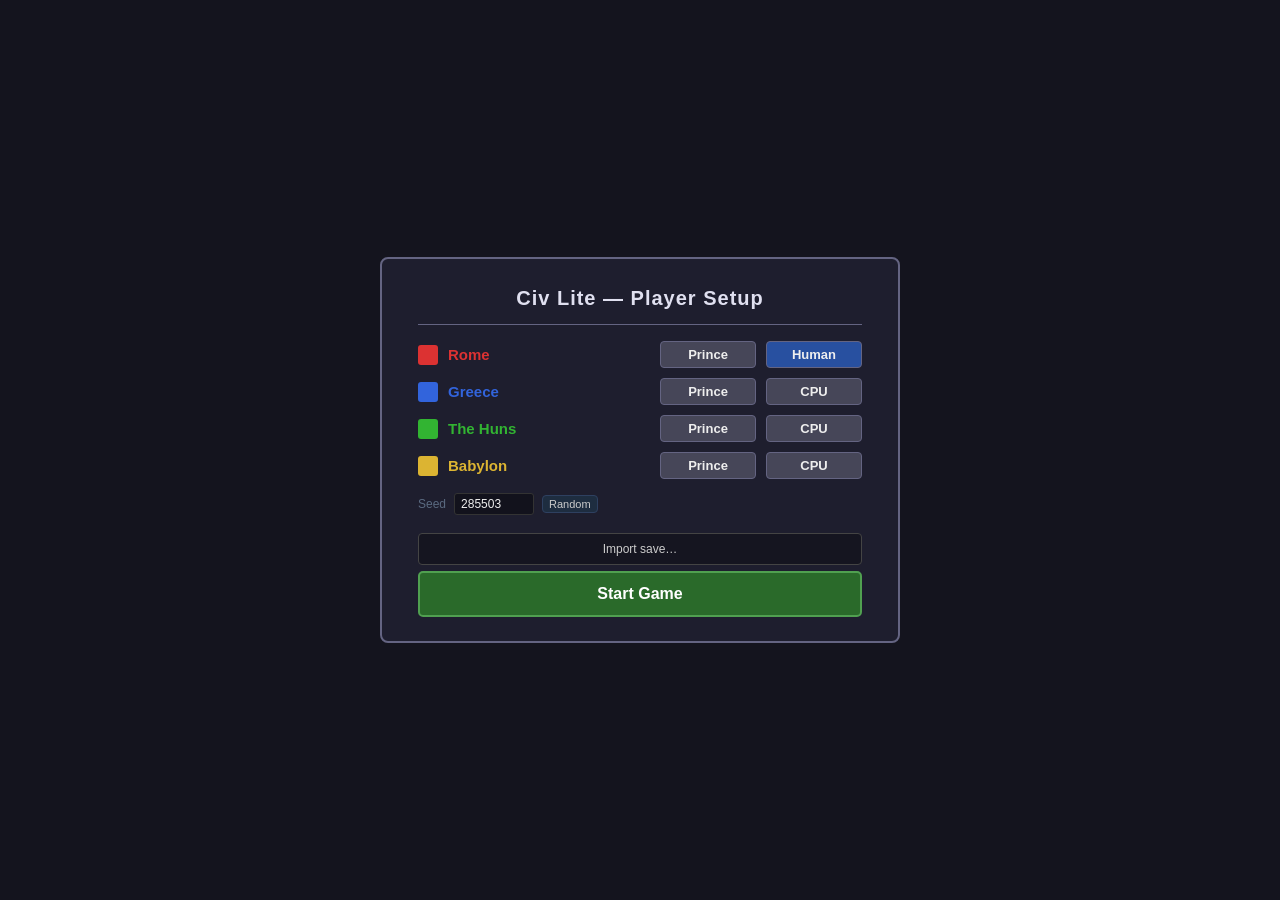
<file: civ_lite_js/index.html>
<!DOCTYPE html>
<html lang="en">
<head>
    <meta charset="UTF-8">
    <meta name="viewport" content="width=device-width, initial-scale=1.0">
    <title>Civ Lite</title>
    <link rel="stylesheet" href="style.css">
</head>
<body>

<div id="setup-overlay">
    <div id="setup-inner">
        <div id="setup-title">Civ Lite — Player Setup</div>
        <div id="setup-sep"></div>
        <div id="setup-rows"></div>
        <div id="setup-seed-row">
            <label>Seed</label>
            <input id="setup-seed-input" type="number">
            <button onclick="document.getElementById('setup-seed-input').value = Math.floor(Math.random()*1000000)" style="font-size:11px;padding:2px 6px">Random</button>
        </div>
        <div id="setup-buttons">
            <button id="setup-continue" class="hidden">Continue</button>
            <button id="setup-import">Import save…</button>
            <button id="setup-start">Start Game</button>
        </div>
    </div>
</div>

<canvas id="game-canvas"></canvas>

<div id="scoreboard" class="hidden"></div>

<div id="victory-overlay" class="hidden">
    <div id="victory-inner">
        <div id="victory-title">VICTORY!</div>
        <div id="victory-subtitle"></div>
        <div id="victory-sep"></div>
        <canvas id="victory-graph"></canvas>
        <button id="victory-new-game">New Game</button>
    </div>
</div>

<div id="stats-overlay" class="hidden">
    <div id="stats-inner">
        <table id="stats-table">
            <thead><tr id="stats-header-row"></tr></thead>
            <tbody id="stats-body"></tbody>
        </table>
        <div id="stats-hint">Tap outside · S · Escape — close</div>
    </div>
</div>

<div id="tech-overlay" class="hidden">
    <div id="tech-overlay-inner">
        <div id="tech-overlay-title">Technology Tree</div>
        <canvas id="tech-tree-canvas"></canvas>
        <div id="tech-overlay-hint">Tap an available tech to research it · Tap outside, T, or Escape to close</div>
    </div>
</div>

<aside id="sidebar">

    <div class="panel" id="civ-panel">
        <div id="turn-label">Turn 1</div>
        <div class="stat-row">
            Gold <span id="stat-gold">0</span>
        </div>
        <div class="stat-row">
            Science <span id="stat-sci">0</span>
        </div>
        <div class="stat-row">
            Culture <span id="stat-culture">0</span>
        </div>
        <div style="margin-top:6px">
            <div class="stat-row">
                Research: <span id="stat-research">—</span>
            </div>
            <div class="pbar-wrap">
                <div class="pbar-fill" id="research-bar" style="width:0%;background:#5080d0"></div>
            </div>
        </div>
        <div id="seed-row">
            <label style="font-size:11px;color:#5a6a80">Seed</label>
            <input id="seed-input" type="number" value="0">
            <button id="new-map-btn">New Game</button>
        </div>
    </div>

    <div class="panel hidden" id="unit-panel">
        <div class="panel-title" id="unit-title">Unit</div>
        <div class="stat-row">HP <span id="unit-hp"></span></div>
        <div class="pbar-wrap">
            <div class="pbar-fill" id="unit-hp-bar" style="width:100%;background:#4c4"></div>
        </div>
        <div class="stat-row">Moves <span id="unit-moves"></span></div>
        <div class="stat-row">XP <span id="unit-xp"></span></div>
        <div class="stat-row hidden" id="unit-build-row">Building <span id="unit-build"></span></div>
        <div class="action-grid" id="unit-actions"></div>
    </div>

    <div class="panel hidden" id="city-panel">
        <div class="panel-title" id="city-title">City</div>
        <div class="stat-row">Population <span id="city-pop"></span></div>
        <div class="stat-row">HP <span id="city-hp"></span></div>
        <div class="pbar-wrap">
            <div class="pbar-fill" id="city-hp-bar" style="width:100%;background:#5080d0"></div>
        </div>
        <div class="stat-row">Food <span id="city-food"></span></div>
        <div class="pbar-wrap">
            <div class="pbar-fill" id="city-food-bar" style="width:0%;background:#4c4"></div>
        </div>
        <div style="margin-top:6px">
            <div class="stat-row">Yields: <span id="city-yields"></span></div>
        </div>
        <div style="margin-top:8px">
            <div class="section-label">Production</div>
            <div id="city-production-info" style="font-size:12px;color:#bbb;margin-bottom:4px"></div>
            <div class="scroll-list" id="production-list"></div>
        </div>
        <div style="margin-top:6px">
            <div class="section-label">Buildings</div>
            <div id="city-buildings" style="font-size:11px;color:#8a9aaa;line-height:1.6"></div>
        </div>
    </div>

    <div class="panel hidden" id="msg-panel">
        <div class="section-label">Event</div>
        <div id="msg-text"></div>
    </div>

    <div style="flex:1"></div>

    <div class="panel">
        <div class="save-row">
            <button id="save-btn">Save</button>
            <button id="export-btn">Export…</button>
        </div>
        <button id="stats-btn" style="margin-bottom:6px;width:100%">Stats</button>
        <button id="end-turn-btn">End Turn ▶</button>
    </div>

</aside>

<div id="tooltip"></div>

<script src="js/hex.js"></script>
<script src="js/mapgen.js"></script>
<script src="js/state.js"></script>
<script src="js/game.js"></script>
<script src="js/ai.js"></script>
<script src="js/persistence.js"></script>
<script src="js/ui.js"></script>
</body>
</html>
</file>
<file: civ_lite_js/style.css>
* { margin: 0; padding: 0; box-sizing: border-box; }

body {
    background: #0a0a1a;
    overflow: hidden;
    font-family: 'Segoe UI', Tahoma, sans-serif;
    display: flex;
    height: 100vh;
    color: #ccc;
}

/* ---- Canvas ---- */
#game-canvas {
    flex: 1;
    display: block;
    cursor: grab;
    min-width: 0;
}

/* ---- Scoreboard (top-right HUD over canvas) ---- */
#scoreboard {
    position: fixed;
    top: 10px;
    right: 282px;
    width: 240px;
    z-index: 100;
    background: rgba(15, 15, 25, 0.82);
    border: 1px solid #50506e;
    border-radius: 4px;
    padding: 8px 10px 10px;
    font-size: 13px;
    pointer-events: none;
}
#scoreboard.hidden { display: none; }
#scoreboard .sb-title {
    text-align: center;
    color: #c8c8dc;
    font-weight: 700;
    font-size: 13px;
    letter-spacing: 1.5px;
    padding-bottom: 5px;
    border-bottom: 1px solid #46466a;
    margin-bottom: 6px;
}
#scoreboard .sb-row {
    display: flex;
    align-items: center;
    gap: 8px;
    padding: 3px 0;
    line-height: 1.3;
}
#scoreboard .sb-swatch {
    width: 12px; height: 12px;
    flex-shrink: 0;
    border: 1px solid rgba(0,0,0,0.4);
}
#scoreboard .sb-name { flex: 1; }
#scoreboard .sb-score { font-variant-numeric: tabular-nums; }
#scoreboard .sb-elim { color: #707080; }

/* ---- Sidebar ---- */
#sidebar {
    width: 272px;
    flex-shrink: 0;
    background: #111827;
    border-left: 1px solid #2a3040;
    display: flex;
    flex-direction: column;
    overflow-y: auto;
    overflow-x: hidden;
}

.panel {
    padding: 10px 12px;
    border-bottom: 1px solid #1e2840;
}

.panel-title {
    font-size: 13px;
    font-weight: 700;
    color: #e8d48b;
    margin-bottom: 5px;
    letter-spacing: 0.5px;
}

.stat-row {
    display: flex;
    justify-content: space-between;
    font-size: 12px;
    margin-bottom: 2px;
    color: #bbb;
}
.stat-row span { color: #eee; }

/* Turn / civ header */
#turn-label {
    font-size: 15px;
    font-weight: 700;
    color: #e8d48b;
    margin-bottom: 6px;
}

/* Progress bar */
.pbar-wrap {
    background: #1a2030;
    border-radius: 3px;
    height: 7px;
    margin: 3px 0 5px;
    overflow: hidden;
}
.pbar-fill {
    height: 100%;
    border-radius: 3px;
    transition: width 0.2s;
}

/* Action buttons */
.action-grid {
    display: grid;
    grid-template-columns: 1fr 1fr;
    gap: 4px;
    margin-top: 6px;
}

button {
    background: #1e2d40;
    border: 1px solid #2e4060;
    border-radius: 4px;
    color: #ccc;
    font-size: 12px;
    padding: 5px 8px;
    cursor: pointer;
    text-align: center;
    transition: background 0.15s;
}
button:hover:not(:disabled) { background: #2a3f5a; color: #fff; }
button:disabled { opacity: 0.35; cursor: default; }
button.primary {
    background: #1e3d1e;
    border-color: #2e5a2e;
    color: #8fe88f;
}
button.primary:hover:not(:disabled) { background: #28502a; }
button.danger {
    background: #3d1e1e;
    border-color: #5a2e2e;
    color: #e88f8f;
}

/* End turn */
#end-turn-btn {
    width: 100%;
    padding: 10px;
    font-size: 14px;
    font-weight: 700;
    background: #1a3a2a;
    border-color: #2a5a3a;
    color: #6ed48a;
    letter-spacing: 0.5px;
}
#end-turn-btn:hover { background: #224a34; }

/* Production list */
.prod-item {
    display: flex;
    justify-content: space-between;
    align-items: center;
    padding: 4px 6px;
    border-radius: 3px;
    margin-bottom: 2px;
    cursor: pointer;
    font-size: 12px;
    background: #161e2e;
    border: 1px solid transparent;
}
.prod-item:hover { background: #1e2a40; border-color: #3a4a60; }
.prod-item.active { border-color: #e8d48b; background: #1e2820; }
.prod-item .cost { color: #e8d48b; font-size: 11px; margin-left: 8px; margin-right: auto; }
.prod-item .buy-btn {
    margin-left: auto; padding: 1px 6px; font-size: 10px;
    background: #3a2a00; border: 1px solid #8a6a00; border-radius: 3px;
    color: #ffd060; cursor: pointer; white-space: nowrap; flex-shrink: 0;
}
.prod-item .buy-btn:hover { background: #5a4000; }
.prod-item .buy-btn:disabled { opacity: 0.35; cursor: default; }

/* Messages */
#msg-text {
    font-size: 12px;
    color: #e8c87a;
    line-height: 1.5;
}

/* Tooltip */
#tooltip {
    position: fixed;
    background: rgba(0,0,0,0.85);
    color: #eee;
    font-size: 12px;
    padding: 5px 9px;
    border-radius: 4px;
    border: 1px solid #444;
    pointer-events: none;
    display: none;
    white-space: pre;
    line-height: 1.6;
    z-index: 10;
}

/* Hidden utility */
.hidden { display: none !important; }

/* Separator label */
.section-label {
    font-size: 10px;
    text-transform: uppercase;
    letter-spacing: 0.8px;
    color: #5a6a80;
    margin: 4px 0 3px;
}

/* Civ color dot */
.civ-dot {
    display: inline-block;
    width: 8px; height: 8px;
    border-radius: 50%;
    margin-right: 5px;
    vertical-align: middle;
}

#seed-row {
    display: flex; gap: 5px; align-items: center; margin-top: 6px;
}
#seed-input {
    width: 60px; background: rgba(0,0,0,0.4); border: 1px solid #333;
    border-radius: 3px; color: #eee; font-size: 11px; padding: 2px 5px;
}
#new-map-btn { font-size: 11px; padding: 3px 6px; }

/* Scrollable list inside panel */
.scroll-list { max-height: 180px; overflow-y: auto; }

/* Setup screen */
#setup-overlay {
    position: fixed; inset: 0; z-index: 400;
    background: #14141e;
    display: flex; align-items: center; justify-content: center;
}
#setup-overlay.hidden { display: none; }
#setup-inner {
    background: #1e1e2e; border: 2px solid #646482; border-radius: 8px;
    padding: 28px 36px 24px; width: 520px;
}
#setup-title {
    color: #e0e0f0; font-size: 20px; font-weight: 700;
    text-align: center; margin-bottom: 14px; letter-spacing: 1px;
}
#setup-sep { height: 1px; background: #646482; margin-bottom: 16px; }
.setup-row {
    display: flex; align-items: center; gap: 10px; margin-bottom: 10px;
}
.setup-swatch { width: 20px; height: 20px; border-radius: 3px; flex-shrink: 0; }
.setup-name { flex: 1; font-size: 15px; font-weight: 600; }
.setup-diff-btn, .setup-cpu-btn {
    padding: 5px 0; width: 96px; font-size: 13px; font-weight: 600;
    border: 1px solid #646482; border-radius: 4px; color: #eee; cursor: pointer;
}
.setup-diff-btn.prince  { background: #464658; }
.setup-diff-btn.king    { background: #7a6418; }
.setup-diff-btn.emperor { background: #783232; }
.setup-diff-btn:hover   { filter: brightness(1.3); }
.setup-cpu-btn.human  { background: #2850a0; }
.setup-cpu-btn.cpu    { background: #464658; }
.setup-cpu-btn:hover  { filter: brightness(1.3); }
#setup-seed-row {
    display: flex; align-items: center; gap: 8px;
    margin-top: 14px; font-size: 12px; color: #5a6a80;
}
#setup-seed-input {
    width: 80px; background: rgba(0,0,0,0.4); border: 1px solid #333;
    border-radius: 3px; color: #eee; font-size: 12px; padding: 3px 6px;
}
#setup-buttons { display: flex; flex-direction: column; gap: 6px; margin-top: 18px; }
#setup-start {
    display: block; width: 100%; padding: 12px;
    font-size: 16px; font-weight: 700; background: #2a6a2a;
    border: 2px solid #50a050; border-radius: 5px; color: #fff; cursor: pointer;
}
#setup-start:hover { background: #3a8a3a; }
#setup-continue {
    display: block; width: 100%; padding: 10px;
    font-size: 14px; font-weight: 700; background: #2a4a78;
    border: 2px solid #5080d0; border-radius: 5px; color: #fff; cursor: pointer;
}
#setup-continue:hover { background: #3a5a90; }
#setup-import {
    display: block; width: 100%; padding: 8px;
    font-size: 12px; background: rgba(0,0,0,0.3);
    border: 1px solid #444; border-radius: 4px; color: #ccc; cursor: pointer;
}
#setup-import:hover { background: rgba(0,0,0,0.5); }

/* Save / Export row in the bottom sidebar panel */
.save-row { display: flex; gap: 6px; margin-bottom: 6px; }
.save-row button {
    flex: 1; padding: 6px 8px; font-size: 12px;
    background: rgba(0,0,0,0.3); border: 1px solid #444;
    border-radius: 3px; color: #ccc; cursor: pointer;
}
.save-row button:hover { background: rgba(0,0,0,0.5); }

/* Tech tree overlay */
#tech-overlay {
    position: fixed; inset: 0; z-index: 200;
    background: rgba(5,8,20,0.96);
    display: flex; align-items: center; justify-content: center;
    flex-direction: column;
}
#tech-overlay.hidden { display: none; }
#tech-overlay-inner { display: flex; flex-direction: column; align-items: center; gap: 12px; }
#tech-overlay-title { color: #e8d48b; font-size: 18px; font-weight: 700; letter-spacing: 1px; }
#tech-overlay-hint { color: #5a6a80; font-size: 12px; }
#tech-tree-canvas { border: 1px solid #2a3040; border-radius: 4px; cursor: pointer; }

/* Stats overlay */
#stats-overlay {
    position: fixed; inset: 0; z-index: 250;
    background: rgba(0,0,5,0.82);
    display: flex; align-items: center; justify-content: center;
}
#stats-overlay.hidden { display: none; }
#stats-inner {
    background: rgba(20,20,30,0.97);
    border: 2px solid #646482;
    border-radius: 6px;
    overflow: hidden;
    min-width: 580px;
}
#stats-table { width: 100%; border-collapse: collapse; }
#stats-table th {
    padding: 10px 16px; font-size: 14px; font-weight: 700; text-align: center;
    border-bottom: 1px solid #505068;
}
#stats-table th:first-child { text-align: left; min-width: 148px; }
#stats-table td {
    padding: 5px 16px; font-size: 13px; text-align: center; height: 32px;
}
#stats-table td:first-child { text-align: left; color: #b4b4b4; }
.stats-stripe { background: rgba(255,255,255,0.05); }
.stats-leader { background: rgba(255,200,0,0.14) !important; }
#stats-hint { color: #646478; font-size: 11px; text-align: right; padding: 5px 10px; }

/* Victory overlay */
#victory-overlay {
    position: fixed; inset: 0; z-index: 300;
    background: rgba(0,0,0,0.88);
    display: flex; align-items: center; justify-content: center;
}
#victory-overlay.hidden { display: none; }
#victory-inner { display: flex; flex-direction: column; align-items: center; gap: 14px; }
#victory-title {
    color: #ffd700; font-size: 72px; font-weight: 900; letter-spacing: 4px;
    text-shadow: 0 0 40px #ffd70066;
}
#victory-subtitle { font-size: 26px; font-weight: 600; }
#victory-sep { width: 640px; height: 1px; background: #3a3a6a; margin: 2px 0; }
#victory-graph { border: 1px solid #3a3a5a; border-radius: 4px; }
#victory-new-game {
    margin-top: 6px; padding: 10px 36px; font-size: 16px;
    background: #6e1a1a; border: 2px solid #c84040; color: #fff;
    cursor: pointer; border-radius: 4px;
}
#victory-new-game:hover { background: #9e2a2a; }
</file>
